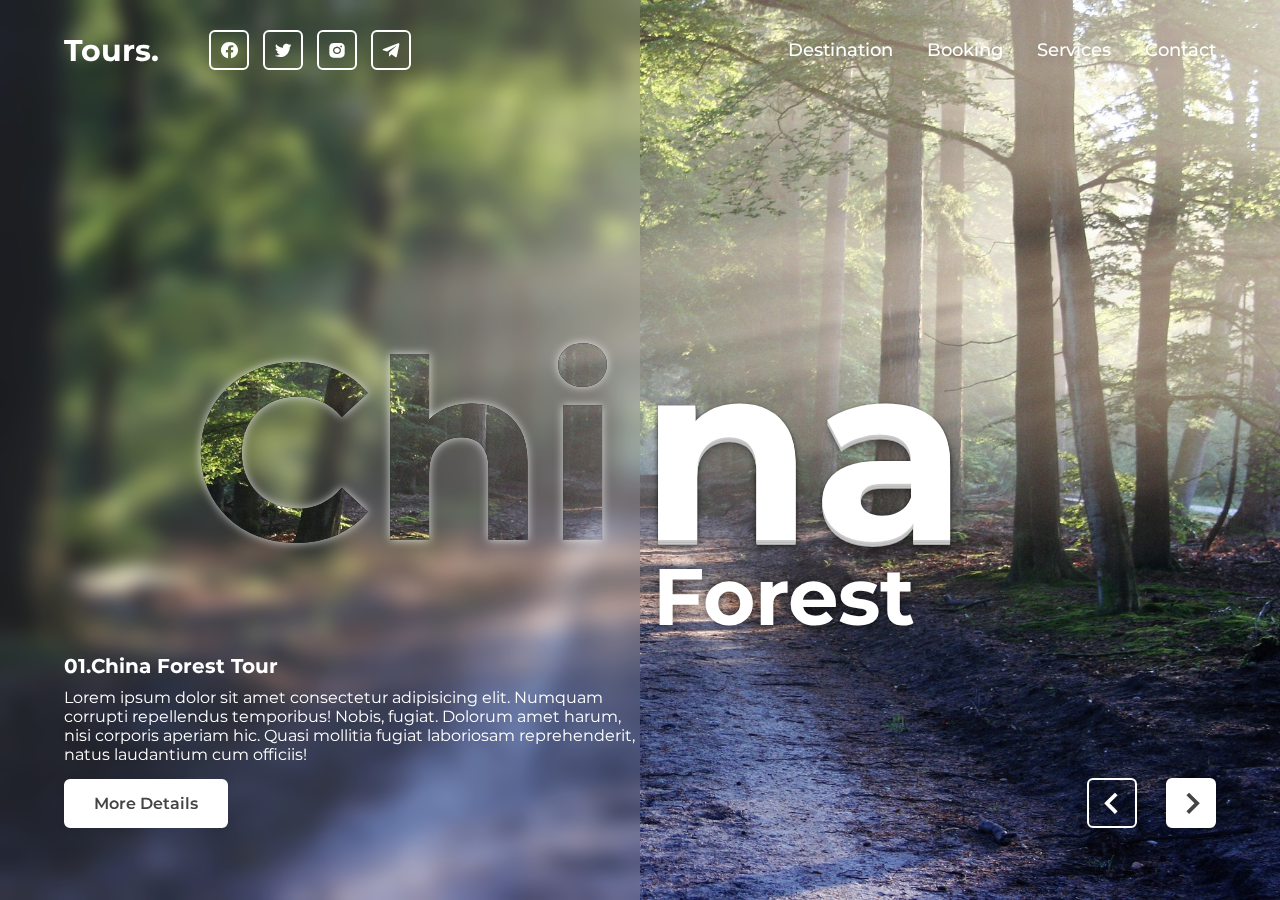
<file: forest/index.html>
<!DOCTYPE html>
<html lang="en">
<head>
  <meta charset="UTF-8">
  <meta http-equiv="X-UA-Compatible" content="IE=edge">
  <meta name="viewport" content="width=device-width, initial-scale=1.0">
  <title>Forest</title>
  <link rel="stylesheet" href="main.css">
  <link href='https://unpkg.com/boxicons@2.1.4/css/boxicons.min.css' rel='stylesheet'>

</head>

<body>
  <header class="header">
    <a href="#" class="logo">Tours.</a>
    <div class="socal-media">
      <a href="#"><i class='bx bxl-facebook-circle'></i></a>
      <a href="#"><i class='bx bxl-twitter'></i></a>
      <a href="#"><i class='bx bxl-instagram-alt'></i></a>
      <a href="#"><i class='bx bxl-telegram'></i></a>
    </div>
    <nav class="navbar">
      <a href="#">Destination</a>
      <a href="#">Booking</a>
      <a href="#">Services</a>
      <a href="#">Contact</a>
    </nav>
  </header>
  <section class="banner">
    <div class="slider">
      <div class="slide active">
        <img src="img/china_1920.jpg" alt="">
        <div class="left-info">
          <div class="penetrate-blur">
            <h1>Chi</h1>
          </div>
          <div class="content">
            <h3>01.China Forest Tour</h3>
            <p>Lorem ipsum dolor sit amet consectetur adipisicing elit. Numquam corrupti repellendus temporibus! Nobis, fugiat. Dolorum amet harum, nisi corporis aperiam hic. Quasi mollitia fugiat laboriosam reprehenderit, natus laudantium cum officiis!</p>
            <a href="#" class="btn">More Details</a>
          </div>
        </div>
        <div class="right-info">
          <h1>na</h1>
          <h3>Forest</h3>
        </div>
      </div>
      <div class="slide">
        <img src="img/japan_1920.jpg" alt="">
        <div class="left-info">
          <div class="penetrate-blur">
            <h1>Jap</h1>
          </div>
          <div class="content">
            <h3>02.Japan Forest Tour</h3>
            <p>Lorem ipsum dolor sit amet consectetur adipisicing elit. Numquam corrupti repellendus temporibus! Nobis,
              fugiat. Dolorum amet harum, nisi corporis aperiam hic. Quasi mollitia fugiat laboriosam reprehenderit, natus
              laudantium cum officiis!</p>
            <a href="#" class="btn">More Details</a>
          </div>
        </div>
        <div class="right-info">
          <h1>an</h1>
          <h3>Forest</h3>
        </div>
      </div>
      <div class="slide">
        <img src="img/fenlan_1920.jpg" alt="">
        <div class="left-info">
          <div class="penetrate-blur">
            <h1>Fen</h1>
          </div>
          <div class="content">
            <h3>03.Fenlan Forest Tour</h3>
            <p>Lorem ipsum dolor sit amet consectetur adipisicing elit. Numquam corrupti repellendus temporibus! Nobis,
              fugiat. Dolorum amet harum, nisi corporis aperiam hic. Quasi mollitia fugiat laboriosam reprehenderit, natus
              laudantium cum officiis!</p>
            <a href="#" class="btn">More Details</a>
          </div>
        </div>
        <div class="right-info">
          <h1>lan</h1>
          <h3>Forest</h3>
        </div>
      </div>
      <div class="slide">
        <img src="img/seban_1920.jpg" alt="">
        <div class="left-info">
          <div class="penetrate-blur">
            <h1>Seb</h1>
          </div>
          <div class="content">
            <h3>04.Seban Forest Tour</h3>
            <p>Lorem ipsum dolor sit amet consectetur adipisicing elit. Numquam corrupti repellendus temporibus! Nobis,
              fugiat. Dolorum amet harum, nisi corporis aperiam hic. Quasi mollitia fugiat laboriosam reprehenderit, natus
              laudantium cum officiis!</p>
            <a href="#" class="btn">More Details</a>
          </div>
        </div>
        <div class="right-info">
          <h1>an</h1>
          <h3>Forest</h3>
        </div>
      </div>
      <div class="slide">
        <img src="img/moroca_1920.jpg" alt="">
        <div class="left-info">
          <div class="penetrate-blur">
            <h1>Mor</h1>
          </div>
          <div class="content">
            <h3>05.Moroca Forest Tour</h3>
            <p>Lorem ipsum dolor sit amet consectetur adipisicing elit. Numquam corrupti repellendus temporibus! Nobis,
              fugiat. Dolorum amet harum, nisi corporis aperiam hic. Quasi mollitia fugiat laboriosam reprehenderit, natus
              laudantium cum officiis!</p>
            <a href="#" class="btn">More Details</a>
          </div>
        </div>
        <div class="right-info">
          <h1>oca</h1>
          <h3>Forest</h3>
        </div>
      </div>
    </div>
    <div class="nagvation">
      <span class="prev-btn"><i class='bx bx-chevron-left'></i></span>
      <span class="next-btn"><i class='bx bx-chevron-right'></i></span>
    </div>
  </section>

  <script src="script.js"></script>
</body>
</html>
</file>
<file: forest/main.css>
@import url('https://fonts.googleapis.com/css2?family=Montserrat:ital,wght@0,100;0,200;0,300;0,400;1,100;1,200;1,300;1,400&display=swap');


* {
  margin: 0;
  padding: 0;
  box-sizing: border-box;
  font-family: 'Montserrat', sans-serif;
}

body {
  min-height: 100vh;
}

.header {
  position: fixed;
  top: 0;
  left: 0;
  width: 100%;
  padding: 30px 5%;
  background: transparent;
  display: flex;
  align-items: center;
  z-index: 99;
}

.logo {
  font-size: 30px;
  font-weight: 700;
  color: #fff;
  text-decoration: none;

}

.socal-media {
  margin: 0 auto 0 50px;
 
  
}
.socal-media a{
  display: inline-flex;
  justify-content: center;
  align-items: center;
  width: 40px;
  height: 40px;
  background: transparent;
  color: #fff;
  border: 2px solid #fff;
  border-radius: 6px;
  text-decoration: none;
  margin-right: 10px;
  transition: .5s;

}
.socal-media a:hover{
  background-color: #fff;
}
.socal-media a i{
  font-size: 20px;
  color: #fff;
  transition: .5s;
}
.socal-media a:hover i {
  color: #444;
}
.navbar a{
  font-size: 18px;
  color: #fff;
  margin-left: 30px;
  font-weight: 500;
  text-decoration: none;
  text-shadow: 0 0px 10px rgba(0,0,0,0.2);
  transition: .5s;
}
.navbar a:hover{
  color: #444;
  font-size: 24px;
}
.banner{
  position: relative;
  width: 100%;
  height: 100vh;
  overflow-x: hidden;

}
.slider.slide{
  position: absolute;
  width: 100%;
  height: 100%;

}
.slide img{
  position: absolute;
  width: 100%;
  height: 100%;
  object-fit: cover;
  pointer-events: none;
  opacity: 0;
  transition: .3s ease;

}
.slide.active img {
  opacity: 1;

}



.slide .left-info{
  position: absolute;
  top: 0;
  left: 0;
  width: 50%;
  height: 100%;
  transform: translateX(-100%);
}
.slide.active .left-info {
  transform: translateX(0);
  z-index: 1;
  transition: .3s;
}


.left-info .penetrate-blur{
  position: absolute;
  width: 100%;
  height: 100%;
  background-color: rgba(255,255,255,0.1);
  backdrop-filter: blur(10px);
  display: flex;
  justify-content: flex-end;
  align-items: center;
  -webkit-mask:linear-gradient(#000 0 0),linear-gradient(#000 0 0);
  -webkit-mask-clip: text,padding-box;
  -webkit-mask-composite: xor;
  padding-right: 20px;


}
.penetrate-blur h1{
 font-size: 250px;
 text-shadow: 0 0 10px rgba(255,255,255, 0.8);
}
.left-info .content{
  position: absolute;
  bottom: 8%;
  left:10%;
  color: #fff;
}
.content h3{
  font-size: 20px;
}
.content p{
  font-size: 16px;
  margin: 10px 0 15px;
}
.content .btn{
  display: inline-block;
  font-size: 16px;
  color: #444;
  background: #fff;
  padding: 13px 28px;
  font-weight: 600;
  border: 2px solid #fff;
  border-radius: 6px;
  text-decoration: none;
  box-shadow: 0 0 10px rgba(0,0,0,0.1);
  transition: .5s;
}
.content .btn:hover  {
  color: #fff;
  background:transparent;
  

}
.slide .right-info {
  position: absolute;
  top: 0;
  right: 0;
  width: 50%;
  height: 100%;
  background-color: transparent;
  display: flex;
  align-items: center;
  transform: translateX(100%);

}
.slide.active .right-info {
  transform: translateX(0);
  z-index: 1;
  transition: .3s;
}
.right-info h1{
  font-size: 250px;
  color: #fff;
  text-shadow: 0 1px 0 #ccc,
                0 2px 0 #c9c9c9,
                0 3px 0 #bbb,
                0 4px 0 #c9c9c9,
                0 5px 0 #aaa,
                0 6px 1px rgba(0,0,0,0.1),
                0 0 5px rgba(0, 0, 0, 0.1),
                0 1px 3px rgba(0, 0, 0, 0.3),
                0 3px 5px rgba(0, 0, 0, 0.2),
                0 5px 10px rgba(0, 0, 0, 0.25),
                0 10px 10px rgba(0, 0, 0, 0.2),
                0 20px 20pc rgba(0, 0, 0, 0.15);

}
.right-info h3{
  position: absolute;
  color:#fff;
  font-size: 80px;
  text-shadow: 0 0 10px rgba(0,0,0,0.5);
  transform: translateY(150%);
  margin-left: 13px;
 
}

.banner .nagvation{
  position: absolute;
  right: 5%;
  bottom: 8%;
  z-index: 99;
  
}
.nagvation span{
  display: inline-flex;
  width: 50px;
  height: 50px;
  background: #fff;
  border: 2px solid #fff;
  border-radius: 6px;
  justify-content: center;
  align-items: center;
  cursor: pointer;
  box-shadow: 0 0 10px rgba(0,0,0,0.5);
  margin-left: 25px;
  transition: .5s;
}
.nagvation span:nth-child(1){
  background: transparent;
  color: #fff;
}
.nagvation span:nth-child(1):hover {
  background: #fff;
}
.nagvation span:nth-child(2):hover {
  background: transparent;
}
.nagvation span i{
    font-size: 45px;
    color: #444;
    transition: .5s;
}
.nagvation span:nth-child(1) i {
  color: #fff;
}
.nagvation span:nth-child(1):hover i {
  color: #444;
}
.nagvation span:nth-child(2):hover i {
  color: #fff;
}
</file>
